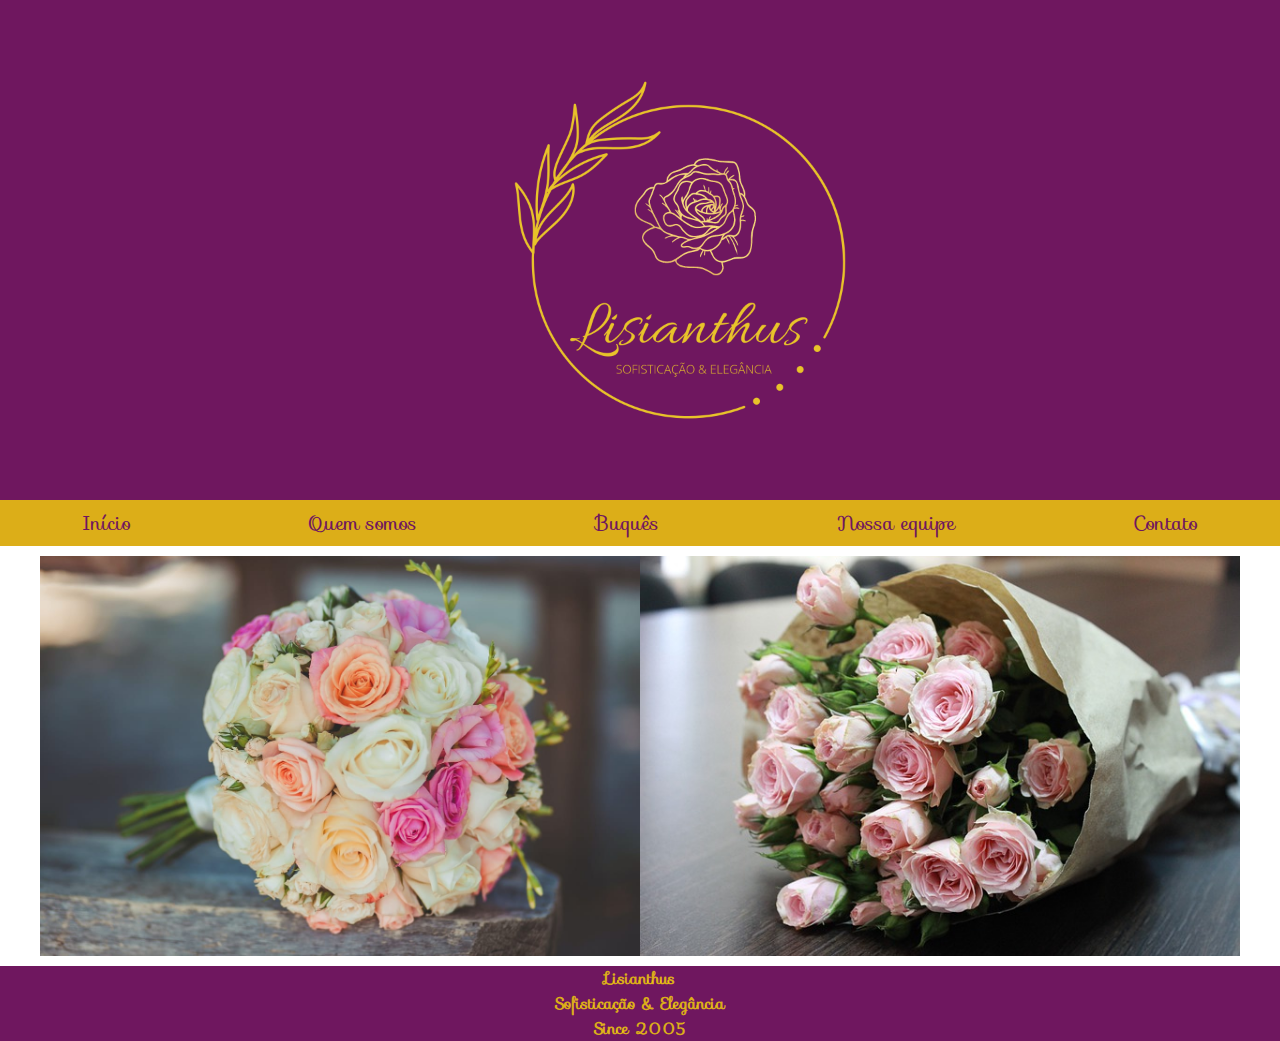
<file: index.html>
<!DOCTYPE html>
<html lang="pt-br">
<head>
    <meta charset="UTF-8">
    <meta name="viewport" content="width=device-width, initial-scale=1.0">
    <meta http-equiv="X-UA-Compatible" content="ie=edge">
    <link rel="stylesheet" href="./CSS/index.css"> <!-- lincando a folha do css-->
    <title>Lisianthus</title> <!-- nome da página-->
    <link rel="stylesheet" href="https://fonts.googleapis.com/css?family=Sofia">
</head>

<!-- icone da logo na barra de endereço do site -->
<link rel="icon" type="imagem/png" href="./Imagens/logocomfundo.png" /> 

<body><!-- corpo-->
<header> <!-- cabeçalho-->
        
   
                 
    <div class="cont-1">
       <img src="Imagens/logo.png" width="500px"> 
    </div>
        
    <div class="tarja"> 
       <ul>
            <li class="menu"><a href = "./index.html">Início</a></li>
           
            <li class="menu"><a href = "./quemsomos.html">Quem somos</a></li>

            <li class="menu"><a href = "./buque.html">Buquês</a></li>

            <li class="menu"><a href = "./nossaequipe.html">Nossa equipe</a></li>

           <li class="menu"><a href = "./contato.html">Contato</a></li>
        </ul>
    </div>
    
</header><!-- cabeçalho-->
   

     <div class="carrossel">
          <div class="banner" id="img">
                <img src="./Imagens/b2.jpg" width="600px" height="400px">
                <img src="./Imagens/b5.jpg" width="600px" height="400px">
         </div>
               
    </div>
</main> <!--conteúdo principal--> 

    
    <footer> <!-- rodapé-->
        <p class="footer"><b>Lisianthus</b></p> 
        <p class="footer"><b>Sofisticação & Elegância</b></p> 
        <p class="footer"><b>Since 2005</b></p>  
    </footer> <!-- rodapé-->

</body><!-- corpo-->
</html>
</file>
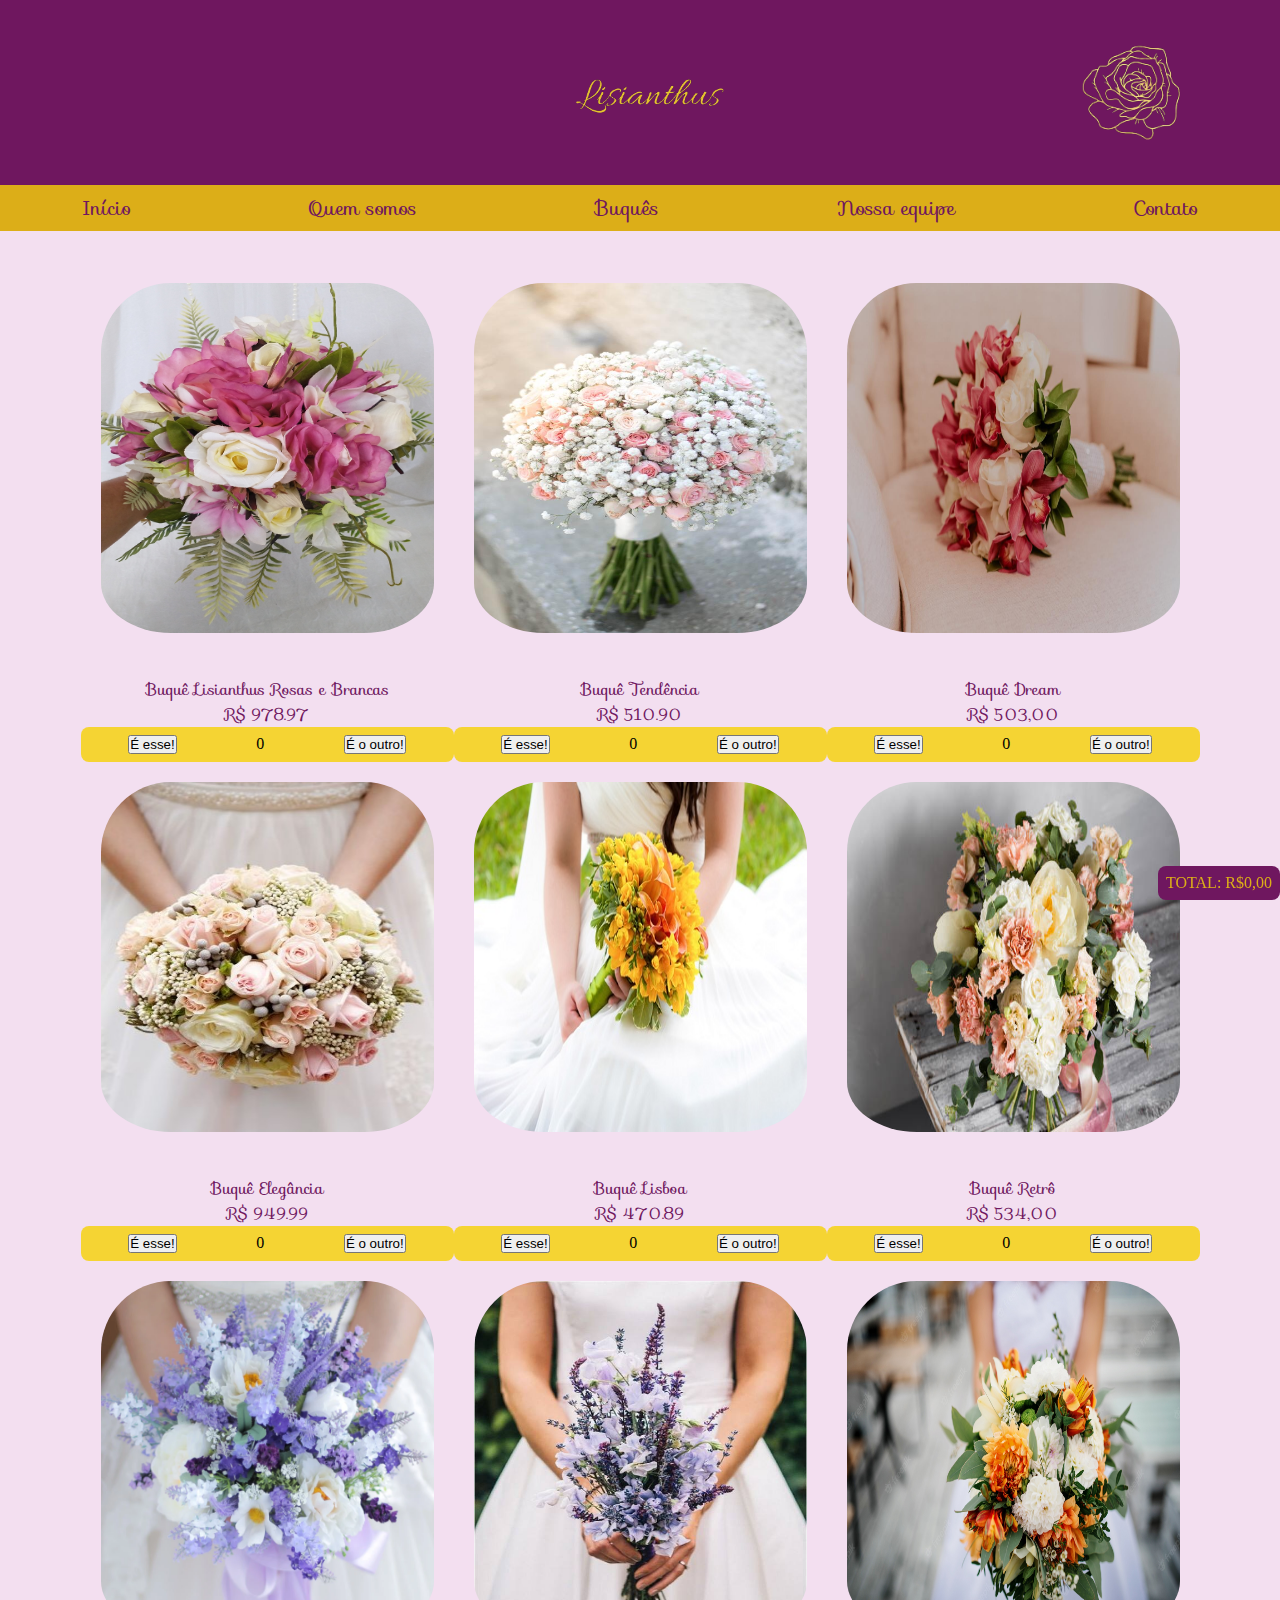
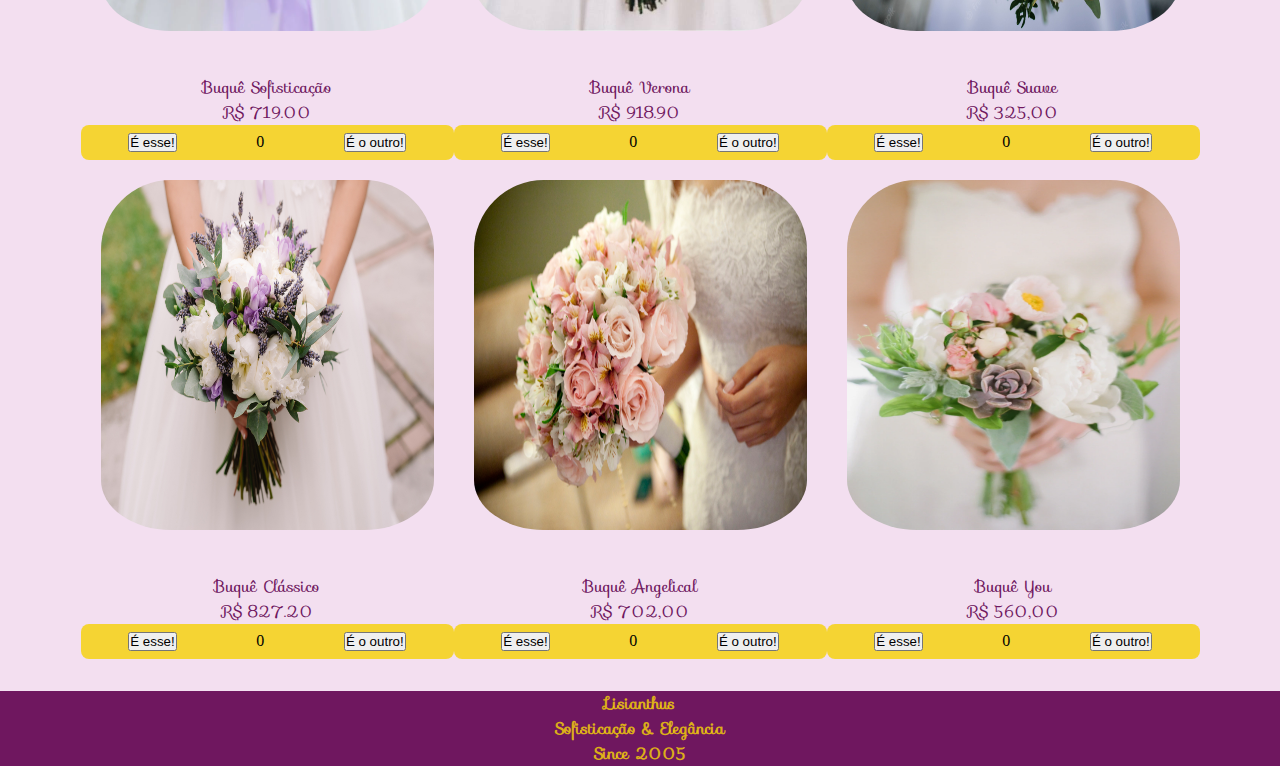
<file: buque.html>
<!DOCTYPE html>
<html lang="pt-br">
<head>
    <meta charset="UTF-8">
    <meta http-equiv="X-UA-Compatible" content="IE=edge">
    <link rel="stylesheet" href="./CSS/buque.css"> <!-- lincando a folha do css-->
    <script src="./JS/buque.js" defer></script>
    <meta name="viewport" content="width=device-width, initial-scale=1.0">
    <title>Lisianthus - Buquês</title>
    <link rel="stylesheet" href="https://fonts.googleapis.com/css?family=Sofia">
</head>

<!-- icone da logo na barra de endereço do site -->
<link rel="icon" type="imagem/png" href="./Imagens/logocomfundo.png" /> 


<body>
<header>
    <div class="cabeca">
        <img class="nome" src="Imagens/seránome.png" width="200px"> 
        <img class="rosa" src="Imagens/rosa-removebg-preview (2).png" width="200px"> 
    </div>

    
             
     <div class="tarja"> 
        <ul>
             <li class="menu"><a href = "./index.html">Início</a></li>
            
             <li class="menu"><a href = "./quemsomos.html">Quem somos</a></li>
 
             <li class="menu"><a href = "./buque.html">Buquês</a></li>
 
             <li class="menu"><a href = "./nossaequipe.html">Nossa equipe</a></li>
 
            <li class="menu"><a href = "./contato.html">Contato</a></li>
         </ul>
     </div>

</header>
    

<main> 

    <!-- Div para exibir o total dos itens no carrinho -->
    <div class="informacoes_carrinho">
        <p>TOTAL: R$ </p>
        <p id="total_carrinho">0,00</p>
    </div>

               


    <div class="galeria"> 
        <div class="sub_galeria">
            <div>
                <img class="buque" src="Imagens/lisianthus2.jpg">
                <p class="itens-texto">Buquê Lisianthus Rosas e Brancas <br> R$ 978.97</p>
                <div class="botoes_carrinho">
                    <button onclick="adicionar(0)">É esse!</button>
                    <p id="quantidade_0">0</p>
                    <button onclick="remover(0)">É o outro!</button>
                </div>
            </div>

            <div>
                <img class="buque" src="Imagens/lisianthus3.jpg">
                <p class="itens-texto">Buquê Elegância<br> R$ 949.99</p>
                <div class="botoes_carrinho">
                    <button onclick="adicionar(1)">É esse!</button>
                    <p id="quantidade_1">0</p>
                    <button onclick="remover(1)">É o outro!</button>
                </div>
            </div>

            <div>
                <img class="buque" src="Imagens/branco.jpeg">
                <p class="itens-texto"> Buquê Sofisticação<br> R$ 719.00</p>
                <div class="botoes_carrinho">
                    <button onclick="adicionar(2)">É esse!</button>
                    <p id="quantidade_2">0</p>
                    <button onclick="remover(2)">É o outro!</button>
                </div>
            </div>

            <div>
                <img class="buque" src="Imagens/lilas.jpg">
                <p class="itens-texto">Buquê Clássico <br> R$ 827.20</p>
                <div class="botoes_carrinho">
                    <button onclick="adicionar(3)">É esse!</button>
                    <p id="quantidade_3">0</p>
                    <button onclick="remover(3)">É o outro!</button>
                </div>
            </div>
        </div>

        <div class="sub_galeria">
            <div>
                <img class="buque" src="Imagens/delicado.jpg">
                <p class="itens-texto">Buquê Tendência <br> R$ 510.90</p>
                <div class="botoes_carrinho">
                    <button onclick="adicionar(4)">É esse!</button>
                    <p id="quantidade_4">0</p>
                    <button onclick="remover(4)">É o outro!</button>
                </div>
            </div>

            <div>
                <img class="buque" src="Imagens/amarelo.jpg">
                <p class="itens-texto">Buquê Lisboa<br> R$ 470.89</p>
                <div class="botoes_carrinho">
                    <button onclick="adicionar(5)">É esse!</button>
                    <p id="quantidade_5">0</p>
                    <button onclick="remover(5)">É o outro!</button>
                </div>
            </div>

            <div>
                <img class="buque" src="Imagens/angelical.jpg">
                <p class="itens-texto">Buquê Verona <br> R$ 918.90</p>
                <div class="botoes_carrinho">
                    <button onclick="adicionar(6)">É esse!</button>
                    <p id="quantidade_6">0</p>
                    <button onclick="remover(6)">É o outro!</button>
                </div>
            </div>

            <div>
                <img class="buque" src="Imagens/vintage1.jpg">
                <p class="itens-texto">Buquê Angelical <br> R$ 702,00</p>
                <div class="botoes_carrinho">
                    <button onclick="adicionar(7)">É esse!</button>
                    <p id="quantidade_7">0</p>
                    <button onclick="remover(7)">É o outro!</button>
                </div>
            </div>
        </div>

        <div class="sub_galeria">
            <div>
                <img class="buque" src="Imagens/vintage2.jpeg">
                <p class="itens-texto">Buquê Dream <br> R$ 503,00</p>
                <div class="botoes_carrinho">
                    <button onclick="adicionar(8)">É esse!</button>
                    <p id="quantidade_8">0</p>
                    <button onclick="remover(8)">É o outro!</button>
                </div>
            </div>

            <div>
                <img class="buque" src="Imagens/vintage3.jpg">
                <p class="itens-texto">Buquê Retrô<br> R$ 534,00</p>
                <div class="botoes_carrinho">
                    <button onclick="adicionar(9)">É esse!</button>
                    <p id="quantidade_9">0</p>
                    <button onclick="remover(9)">É o outro!</button>
                </div>
            </div>

            <div>
                <img class="buque" src="Imagens/vintage4.jpg">
                <p class="itens-texto">Buquê Suave<br> R$ 325,00</p>
                <div class="botoes_carrinho">
                    <button onclick="adicionar(10)">É esse!</button>
                    <p id="quantidade_10">0</p>
                    <button onclick="remover(10)">É o outro!</button>
                </div>
            </div>

            <div>
                <img class="buque" src="Imagens/namedida.jpeg">
                <p class="itens-texto">Buquê You<br> R$ 560,00</p>
                <div class="botoes_carrinho">
                    <button onclick="adicionar(11)">É esse!</button>
                    <p id="quantidade_11">0</p>
                    <button onclick="remover(11)">É o outro!</button>
                </div> 
            </div>
        </div>                        
    </div>

</main>

<footer> <!-- rodapé-->


    <p class="footer"><b>Lisianthus</b></p> 
    <p class="footer"><b>Sofisticação & Elegância</b></p> 
    <p class="footer"><b>Since 2005</b></p>  
</footer> <!-- rodapé-->


</body>
</html>
</file>
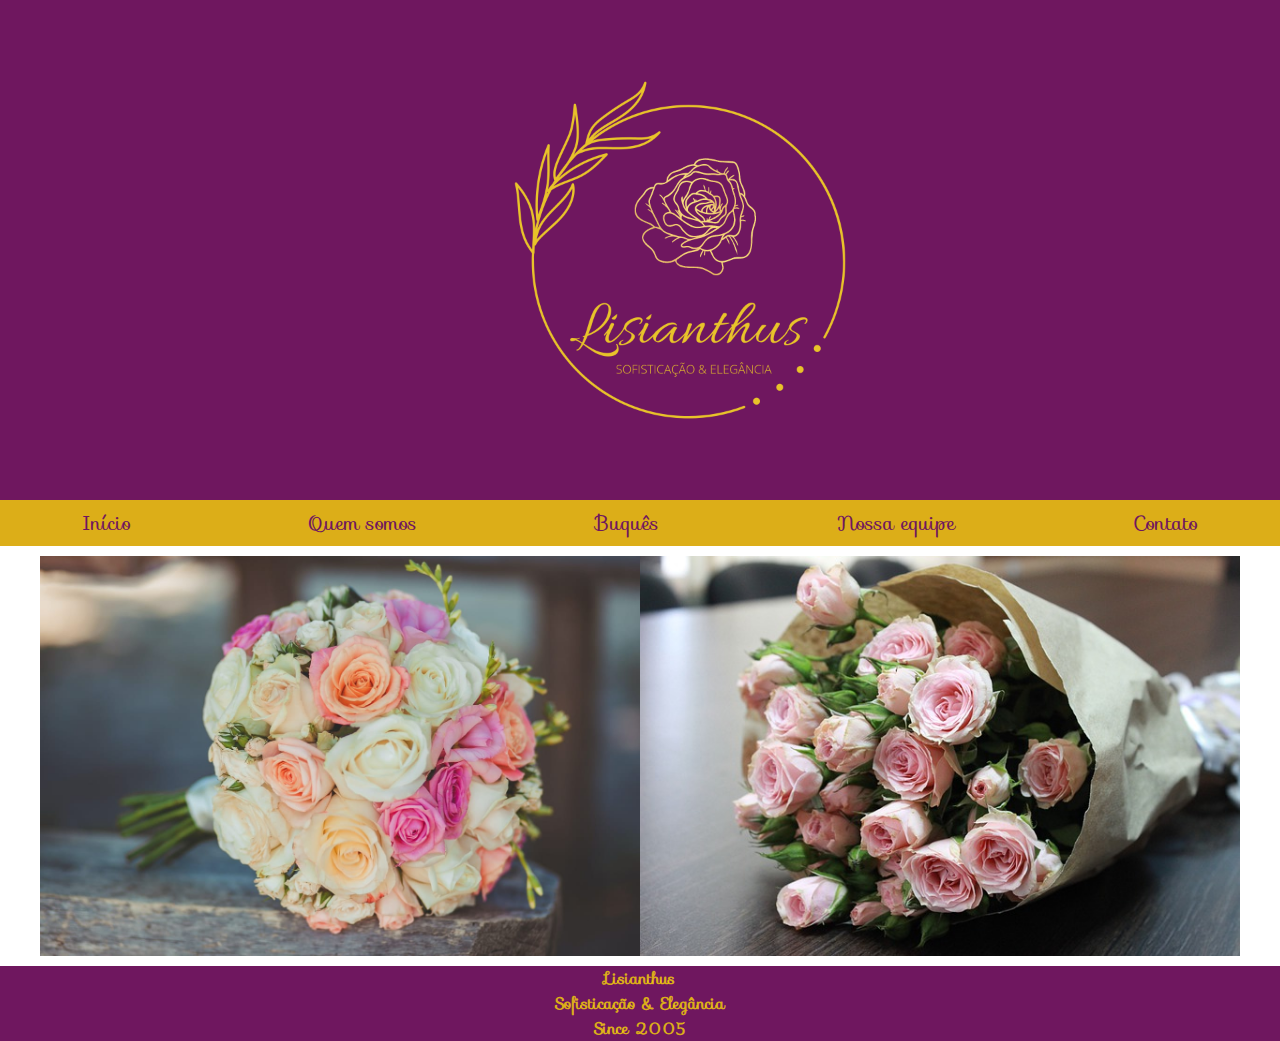
<file: inicio.html>
<!DOCTYPE html>
<html lang="pt-br">
<head>
    <meta charset="UTF-8">
    <meta name="viewport" content="width=device-width, initial-scale=1.0">
    <meta http-equiv="X-UA-Compatible" content="ie=edge">
    <link rel="stylesheet" href="./CSS/inicio.css"> <!-- lincando a folha do css-->
    <title>Lisianthus</title> <!-- nome da página-->
    <link rel="stylesheet" href="https://fonts.googleapis.com/css?family=Sofia">
</head>

<!-- icone da logo na barra de endereço do site -->
<link rel="icon" type="imagem/png" href="./Imagens/logocomfundo.png" /> 

<body><!-- corpo-->
<header> <!-- cabeçalho-->
        
   
                 
    <div class="cont-1">
       <img src="Imagens/logo.png" width="500px"> 
    </div>
        
    <div class="tarja"> 
       <ul>
            <li class="menu"><a href = "./inicio.html">Início</a></li>
           
            <li class="menu"><a href = "./quemsomos.html">Quem somos</a></li>

            <li class="menu"><a href = "./buque.html">Buquês</a></li>

            <li class="menu"><a href = "./nossaequipe.html">Nossa equipe</a></li>

           <li class="menu"><a href = "./contato.html">Contato</a></li>
        </ul>
    </div>
    
</header><!-- cabeçalho-->
   

     <div class="carrossel">
          <div class="banner" id="img">
                <img src="./Imagens/b2.jpg" width="600px" height="400px">
                <img src="./Imagens/b5.jpg" width="600px" height="400px">
         </div>
               
    </div>
</main> <!--conteúdo principal--> 

    
    <footer> <!-- rodapé-->
        <p class="footer"><b>Lisianthus</b></p> 
        <p class="footer"><b>Sofisticação & Elegância</b></p> 
        <p class="footer"><b>Since 2005</b></p>  
    </footer> <!-- rodapé-->

</body><!-- corpo-->
</html>
</file>
<file: CSS/index.css>
/*comentário no CSS*/
*{
    padding: 0;
    margin: 0;
}

header{
    background-color: #6F175F;
    display: "flex"; /* */
    flex-direction: row; 
    align-items: center;
}

.cont-1{
    display: flex;
    flex-direction: row;
    align-items: center;
    padding-left: 430px;
}

.tarja
  ul{
    text-decoration: none;
    display:flex;
    flex-direction: row;
    align-items: center;
    justify-content: space-around;
    list-style: none;
    flex-wrap: wrap;
    gap: 30px;
    padding: 15px;    
    font-family: "Sofia", sans-serif;
    background-color: #F5D208CF;
    padding: 7px 8px;
    font-size: 20px;
    color: #6F175F;
}

.tarja a{
    color: #6F175F;
    text-decoration: none;
}

main{
    background-color: #f3dff0;
    margin-top: 20px;
    font-family: 'Sofia", sans-serif';
    justify-content: center;
    list-style: none ;
}

.banner{
    margin: 10px;
    display: flex;
    align-items: center;
    justify-content: center;
    
}

.carrosel{
    box-shadow: 2px 2px 4px black;
    overflow: hidden;
     }

 img{
     object-fit: cover;
}    

.footer{
    background-color: #6F175F;
    color: #F5D208CF;
    text-align: center;
    font-family: "Sofia", sans-serif;
}
</file>
<file: CSS/buque.css>
*{
    padding: 0;
    margin: 0;
}

header{
   
    background-color: #6F175F;
   
}

.cabeca{
    display: flex;
    flex-direction: center; 
    align-items: center; 
    justify-content: center;
    padding-left: 500px;
}


.rosa{
    display: flex;
    flex-direction: row; 
    padding-left: 280px;
}

.tarja
  ul{
    
    text-decoration: none;
    display:flex;
    flex-direction: row;
    align-items: center;
    justify-content: space-around;
    list-style: none;
    flex-wrap: wrap;
    gap: 30px;
    padding: 15px;    
    font-family: "Sofia", sans-serif;
    background-color: #F5D208CF;
    padding: 7px 8px;
    font-size: 20px;
    color: #6F175F;
}

.tarja a{
    color: #6F175F;
    text-decoration: none;
}


main{
  background-color: #f3dff0;
}


.buque{
  
    margin: 20px;
    column-gap: 280px;
    padding-bottom: 20px;
    width: 333px;
    height: 350px;
    border-radius: 70px;
    align-items: center;
}

/* Nossos produtos */
.galeria {
    display: flex;
    flex-wrap: wrap;
    justify-content: center;
    padding: 2rem;
    border-radius: 8px;
  }

  .itens-texto{
    color: #6F175F;
    text-align: center;
    font-family: "Sofia", sans-serif;
  }

.botoes_carrinho {
    display: flex;
    justify-content:space-around ;
    overflow-y: scroll;
    background-color: #F5D208CF;
    bottom: 0;
    right: 0;
    padding: 0.5rem;
    border-radius: 8px;
  }
  
  .informacoes_carrinho {
    display: flex;
    color: #F5D208CF;
    justify-content: space-between;
    background-color: #6F175F;
    position: fixed;
    overflow-y: scroll;
    bottom: 0;
    right: 0;
    padding: 0.5rem;
    border-radius: 8px;
  }

.footer{
    background-color: #6F175F;
    color: #F5D208CF;
    text-align: center;
    font-family: "Sofia", sans-serif;
}
</file>
<file: CSS/inicio.css>
/*comentário no CSS*/
*{
    padding: 0;
    margin: 0;
}

header{
    background-color: #6F175F;
    display: "flex"; /* */
    flex-direction: row; 
    align-items: center;
}

.cont-1{
    display: flex;
    flex-direction: row;
    align-items: center;
    padding-left: 430px;
}

.tarja
  ul{
    text-decoration: none;
    display:flex;
    flex-direction: row;
    align-items: center;
    justify-content: space-around;
    list-style: none;
    flex-wrap: wrap;
    gap: 30px;
    padding: 15px;    
    font-family: "Sofia", sans-serif;
    background-color: #F5D208CF;
    padding: 7px 8px;
    font-size: 20px;
    color: #6F175F;
}

.tarja a{
    color: #6F175F;
    text-decoration: none;
}

main{
    background-color: #f3dff0;
    margin-top: 20px;
    font-family: 'Sofia", sans-serif';
    justify-content: center;
    list-style: none ;
}

.banner{
    margin: 10px;
    display: flex;
    align-items: center;
    justify-content: center;
    
}

.carrosel{
    box-shadow: 2px 2px 4px black;
    overflow: hidden;
     }

 img{
     object-fit: cover;
}    

.footer{
    background-color: #6F175F;
    color: #F5D208CF;
    text-align: center;
    font-family: "Sofia", sans-serif;
}
</file>
